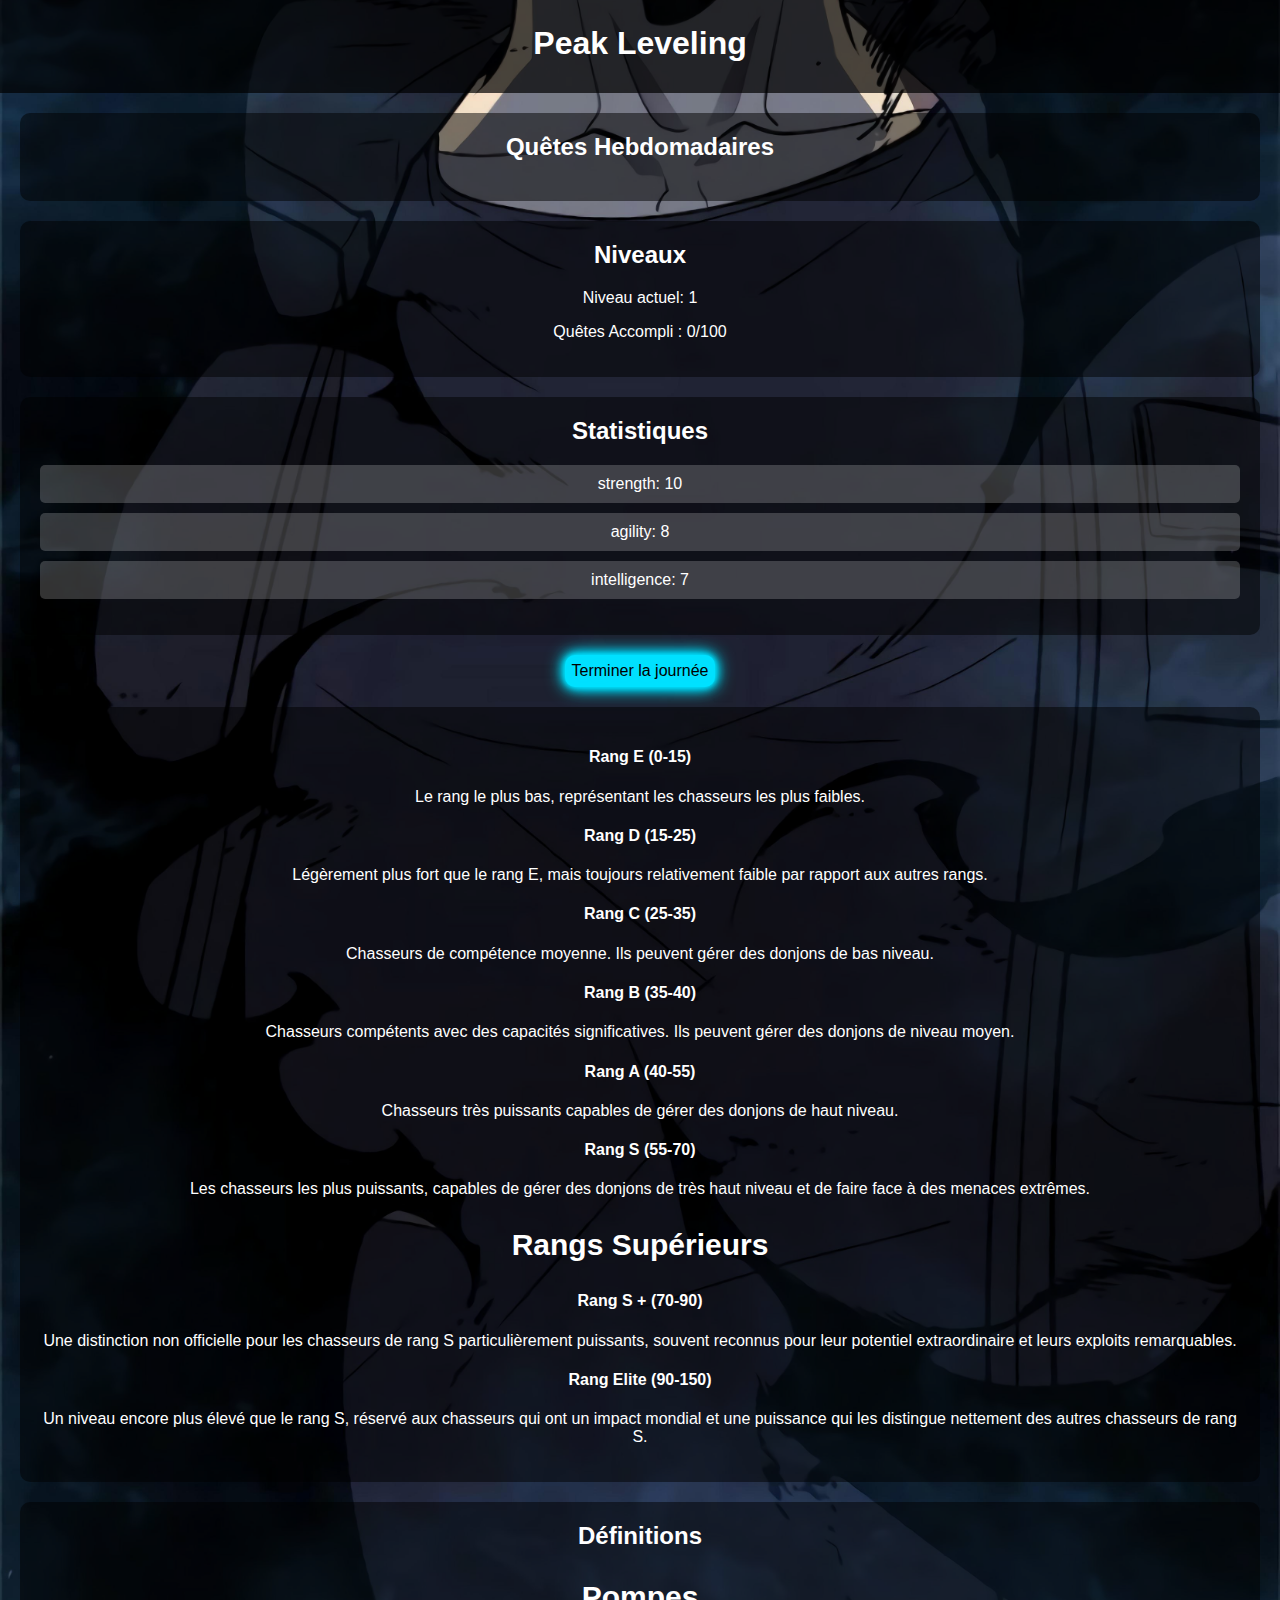
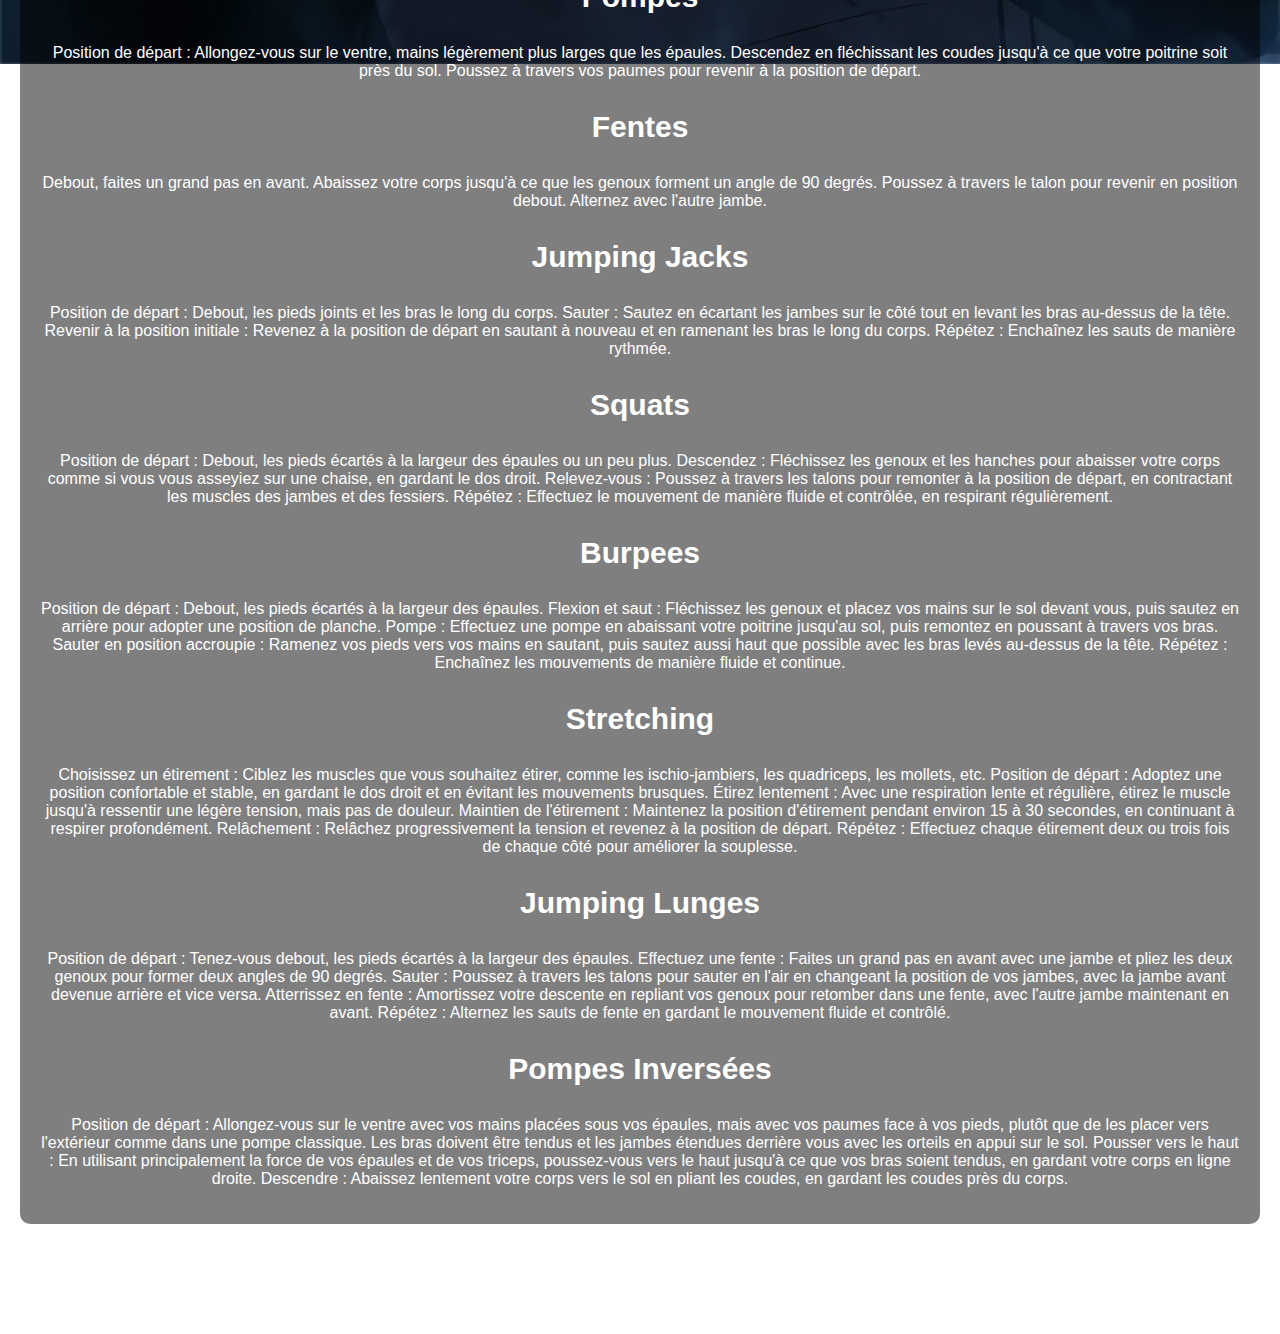
<file: index.html>
<!DOCTYPE html>
<html lang="fr">
<head>
    <meta charset="UTF-8">
    <meta name="viewport" content="width=device-width, initial-scale=1.0">
    <title>Peak Leveling</title>
    <link rel="stylesheet" href="styles.css">
</head>
<body>
    <audio id="startup-sound" src="song/My Audio.mp3"></audio>
    <header>
        <h1>Peak Leveling</h1>
    </header>

    <section id="home" class="content">
        <h2>Quêtes Hebdomadaires</h2>
        <ul id="quests">
            <!-- Les quêtes seront ajoutées ici dynamiquement -->
        </ul>
    </section>

    <section id="levels" class="content">
        <h2>Niveaux</h2>
        <p id="level-info">Niveau actuel : 1</p>
        <p id="exp-info">Quêtes Accompli : 0/100</p>
    </section>

    <section id="stats" class="content">
        <h2>Statistiques</h2>
        <ul id="stats-list">
            <!-- Les statistiques seront ajoutées ici dynamiquement -->
        </ul>
    </section>
    
    <button id="finish-day-button">Terminer la journée</button>

    <audio id="clickSound">
        <source src="song/My Audio.mp3" type="audio/mpeg">
        Votre navigateur ne supporte pas l'élément audio.
      </audio>
      

    <section class="content">
        <div class="class">
            <h4>Rang E (0-15)</h4>
            <p>Le rang le plus bas, représentant les chasseurs les plus faibles.</p>
        </div>
        <div class="class">
            <h4>Rang D (15-25)</h4>
            <p>Légèrement plus fort que le rang E, mais toujours relativement faible par rapport aux autres rangs.</p>
        </div>
        <div class="class">
            <h4>Rang C (25-35)</h4>
            <p>Chasseurs de compétence moyenne. Ils peuvent gérer des donjons de bas niveau.</p>
        </div>
        <div class="class">
            <h4>Rang B (35-40)</h4>
            <p>Chasseurs compétents avec des capacités significatives. Ils peuvent gérer des donjons de niveau moyen.</p>
        </div>
        <div class="clas">
            <h4>Rang A (40-55)</h4>
            <p>Chasseurs très puissants capables de gérer des donjons de haut niveau.</p>
        </div>
        <div class="class">
            <h4>Rang S (55-70)</h4>
            <p>Les chasseurs les plus puissants, capables de gérer des donjons de très haut niveau et de faire face à des menaces extrêmes.</p>
        </div>

        <h3>Rangs Supérieurs</h3>

        <div class="class">
            <h4>Rang S + (70-90)</h4>
            <p>Une distinction non officielle pour les chasseurs de rang S particulièrement puissants, souvent reconnus pour leur potentiel extraordinaire et leurs exploits remarquables.</p>
        </div>
        <div class="class">
            <h4>Rang Elite (90-150)</h4>
            <p>Un niveau encore plus élevé que le rang S, réservé aux chasseurs qui ont un impact mondial et une puissance qui les distingue nettement des autres chasseurs de rang S.</p>
        </div>
    </section>

    <section class="content">
        <h2>Définitions</h2>
        <div class="def">
            <h3>Pompes</h3>
            <p>Position de départ : Allongez-vous sur le ventre, mains légèrement plus larges que les épaules.
                Descendez en fléchissant les coudes jusqu'à ce que votre poitrine soit près du sol.
                Poussez à travers vos paumes pour revenir à la position de départ.</p>
        </div>

        <div class="def">
            <h3>Fentes</h3>
            <p>Debout, faites un grand pas en avant.
                Abaissez votre corps jusqu'à ce que les genoux forment un angle de 90 degrés.
                Poussez à travers le talon pour revenir en position debout.
                Alternez avec l'autre jambe.</p>
        </div>

        <div class="def">
            <h3>Jumping Jacks</h3>
            <p>Position de départ : Debout, les pieds joints et les bras le long du corps.
                Sauter : Sautez en écartant les jambes sur le côté tout en levant les bras au-dessus de la tête.
                Revenir à la position initiale : Revenez à la position de départ en sautant à nouveau et en ramenant les bras le long du corps.
                Répétez : Enchaînez les sauts de manière rythmée.</p>
        </div>

        <div class="def">
            <h3>Squats</h3>
            <p>Position de départ : Debout, les pieds écartés à la largeur des épaules ou un peu plus.
                Descendez : Fléchissez les genoux et les hanches pour abaisser votre corps comme si vous vous asseyiez sur une chaise, en gardant le dos droit.
                Relevez-vous : Poussez à travers les talons pour remonter à la position de départ, en contractant les muscles des jambes et des fessiers.
                Répétez : Effectuez le mouvement de manière fluide et contrôlée, en respirant régulièrement.</p>
        </div>

        <div class="def">
            <h3>Burpees</h3>
            <p>Position de départ : Debout, les pieds écartés à la largeur des épaules.
                Flexion et saut : Fléchissez les genoux et placez vos mains sur le sol devant vous, puis sautez en arrière pour adopter une position de planche.
                Pompe : Effectuez une pompe en abaissant votre poitrine jusqu'au sol, puis remontez en poussant à travers vos bras.
                Sauter en position accroupie : Ramenez vos pieds vers vos mains en sautant, puis sautez aussi haut que possible avec les bras levés au-dessus de la tête.
                Répétez : Enchaînez les mouvements de manière fluide et continue.</p>
        </div>

        <div class="def">
            <h3>Stretching</h3>
            <p>Choisissez un étirement : Ciblez les muscles que vous souhaitez étirer, comme les ischio-jambiers, les quadriceps, les mollets, etc.
                Position de départ : Adoptez une position confortable et stable, en gardant le dos droit et en évitant les mouvements brusques.
                Étirez lentement : Avec une respiration lente et régulière, étirez le muscle jusqu'à ressentir une légère tension, mais pas de douleur.
                Maintien de l'étirement : Maintenez la position d'étirement pendant environ 15 à 30 secondes, en continuant à respirer profondément.
                Relâchement : Relâchez progressivement la tension et revenez à la position de départ.
                Répétez : Effectuez chaque étirement deux ou trois fois de chaque côté pour améliorer la souplesse.</p>
        </div>

        <div class="def">
            <h3>Jumping Lunges</h3>
            <p>Position de départ : Tenez-vous debout, les pieds écartés à la largeur des épaules.
                Effectuez une fente : Faites un grand pas en avant avec une jambe et pliez les deux genoux pour former deux angles de 90 degrés.
                Sauter : Poussez à travers les talons pour sauter en l'air en changeant la position de vos jambes, avec la jambe avant devenue arrière et vice versa.
                Atterrissez en fente : Amortissez votre descente en repliant vos genoux pour retomber dans une fente, avec l'autre jambe maintenant en avant.
                Répétez : Alternez les sauts de fente en gardant le mouvement fluide et contrôlé.</p>
        </div>

        <div class="def">
            <h3>Pompes Inversées</h3>
            <p>Position de départ : Allongez-vous sur le ventre avec vos mains placées sous vos épaules, mais avec vos paumes face à vos pieds, plutôt que de les placer vers l'extérieur comme dans une pompe classique. Les bras doivent être tendus et les jambes étendues derrière vous avec les orteils en appui sur le sol.
                Pousser vers le haut : En utilisant principalement la force de vos épaules et de vos triceps, poussez-vous vers le haut jusqu'à ce que vos bras soient tendus, en gardant votre corps en ligne droite.
                Descendre : Abaissez lentement votre corps vers le sol en pliant les coudes, en gardant les coudes près du corps.</p>
        </div>
    </section>

<footer>
    <a href="dungeons.html"></a>
</footer>

    <script src="scripts.js"></script>
</body>
</html>
</file>
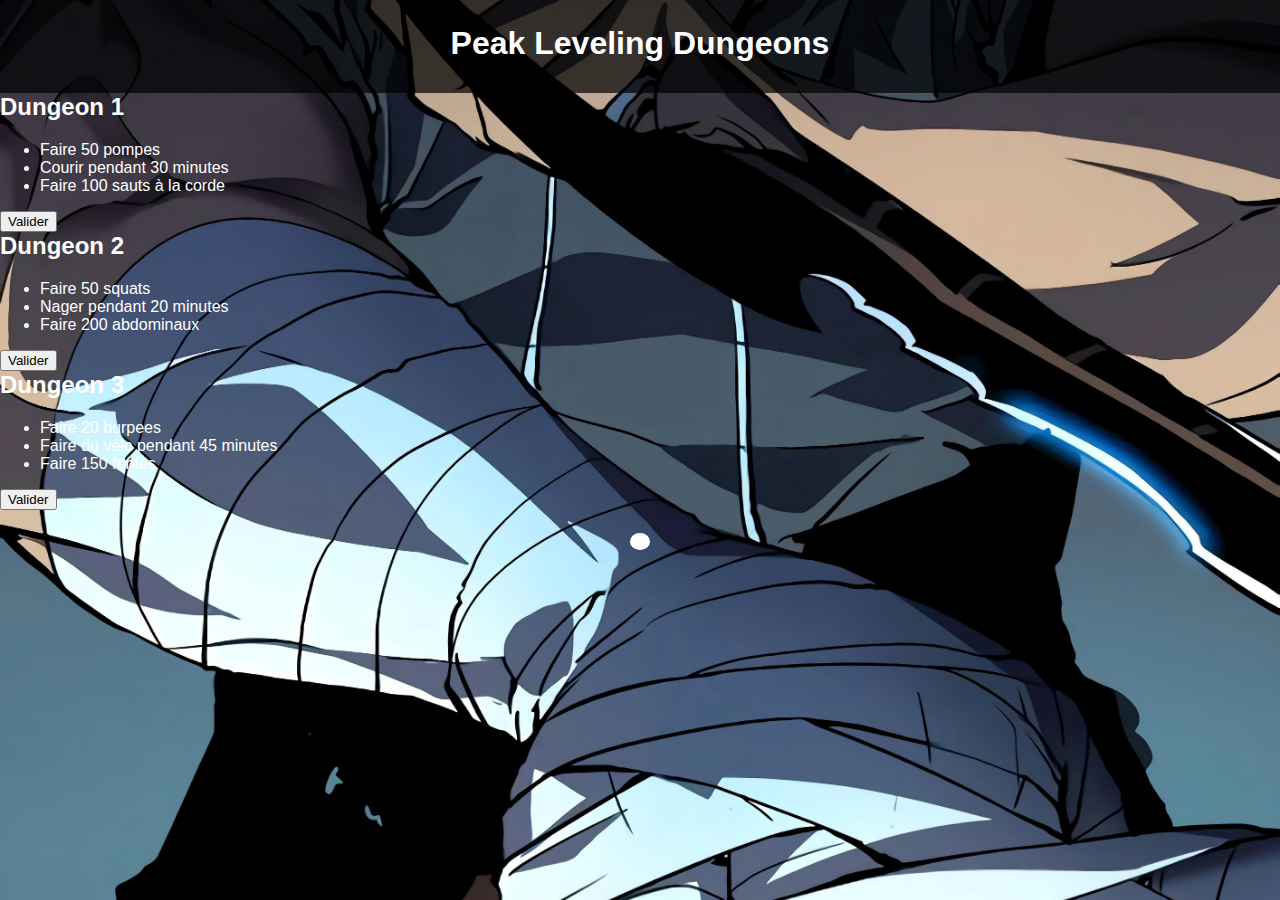
<file: dungeons.html>
<!DOCTYPE html>
<html lang="en">
<head>
  <meta charset="UTF-8">
  <meta name="viewport" content="width=device-width, initial-scale=1.0">
  <title>Peak Leveling Dungeons</title>
  <link rel="stylesheet" href="dungeons.css">
</head>
<body>
  <div class="container">
    <header>
      <h1>Peak Leveling Dungeons</h1>
    </header>
    <main id="dungeons">
      <!-- Les sections de donjons seront générées ici par JavaScript -->
    </main>

    <footer>
        <a href="index.html"></a>
    </footer>
</div>

  <script src="dungeons.js"></script>
</body>
</html>
</file>
<file: styles.css>
body {
    font-family: Arial, sans-serif;
    background: url('Image/fond.jpg') no-repeat center center fixed;
    background-size: cover;
    color: white;
    margin: 0;
    padding: 0;
}

header {
    background: rgba(0, 0, 0, 0.7);
    padding: 10px;
    text-align: center;
}

header h1 {
    margin-top: 15px;
}

nav ul {
    list-style: none;
    padding: 0;
}

nav ul li {
    display: inline;
    margin: 0 10px;
}

footer {
    display: flex;
    justify-content: center;
    align-items: center; /* Pour aligner verticalement le contenu au centre */
    height: 10vh; 
}

footer a {
    background-color: rgb(255, 255, 255);
    padding: 10px;
    border-radius: 100%;
}


.content {
    background: rgba(0, 0, 0, 0.5);
    padding: 20px;
    margin: 20px;
    border-radius: 10px;
    text-align: center;
}

h1, h2 {
    margin-top: 0;
}

#quests, #stats-list {
    list-style: none;
    padding: 0;
}

#quests li, #stats-list li {
    background: rgba(255, 255, 255, 0.2);
    margin: 10px 0;
    padding: 10px;
    border-radius: 5px;
}

.button {
    width: 30px;
    height: 30px;
    background-color: transparent;
    border: none;
    border-radius: 50%;
    cursor: pointer;
    margin-left: 8px;
}

.button:hover {
    opacity: 0.8;
}

.complete-button {
    background-color: #3498db;
}

.undo-button {
    background-color: #e74c3c;
}

.countdown {
    text-align: right;
}

h3 {
    color: white;
    font-size: 30px;
}

#finish-day-button {
    background-color: #00e1ff; 
    padding: 7px;
    color: rgb(0, 0, 0); 
    text-align: center; 
    text-decoration: none; 
    display: inline-block; 
    font-size: 16px;
    margin: 4px 2px;
    cursor: pointer;
    border-radius: 10px; 
    border: none; 
    display: block;
    margin: 0 auto;
    /* Effet néon */
    text-shadow: 0 0 5px #00e1ff, 0 0 10px #00e1ff, 0 0 15px #00e1ff, 0 0 20px #00e1ff;
    box-shadow: 0 0 5px #00e1ff, 0 0 10px #00e1ff, 0 0 15px #00e1ff, 0 0 20px #00e1ff;
}
</file>
<file: dungeons.css>
body {
    font-family: Arial, sans-serif;
    background: url('Image/fond2.jpg') no-repeat center center fixed;
    background-size: cover;
    color: white;
    margin: 0;
    padding: 0;
}

header {
    background: rgba(0, 0, 0, 0.7);
    padding: 10px;
    text-align: center;
}

header h1 {
    margin-top: 15px;
}

nav ul {
    list-style: none;
    padding: 0;
}

nav ul li {
    display: inline;
    margin: 0 10px;
}

.content {
    background: rgba(0, 0, 0, 0.5);
    padding: 20px;
    border-radius: 10px;
    text-align: center;
    margin-top: 15cm;
    margin-left: 10px;
    margin-right: 10px;
    margin-bottom: 10px;
    border-top: solid white 2px;
}

h1, h2 {
    margin-top: 0;
}

  /* Style pour le footer */
  footer {
    justify-content: center;
    align-items: center; /* Pour aligner verticalement le contenu au centre */
    margin-top: 0.6cm;
    text-align: center; /* Pour centrer horizontalement le contenu */
}

  
  footer a {
    background-color: rgb(255, 255, 255);
    padding: 0px 10px;
    border-radius: 100%;
}

img {
    width: 7cm;
    border-radius: 10px;
    background: rgba(0, 0, 0, 0.1);
}
</file>
